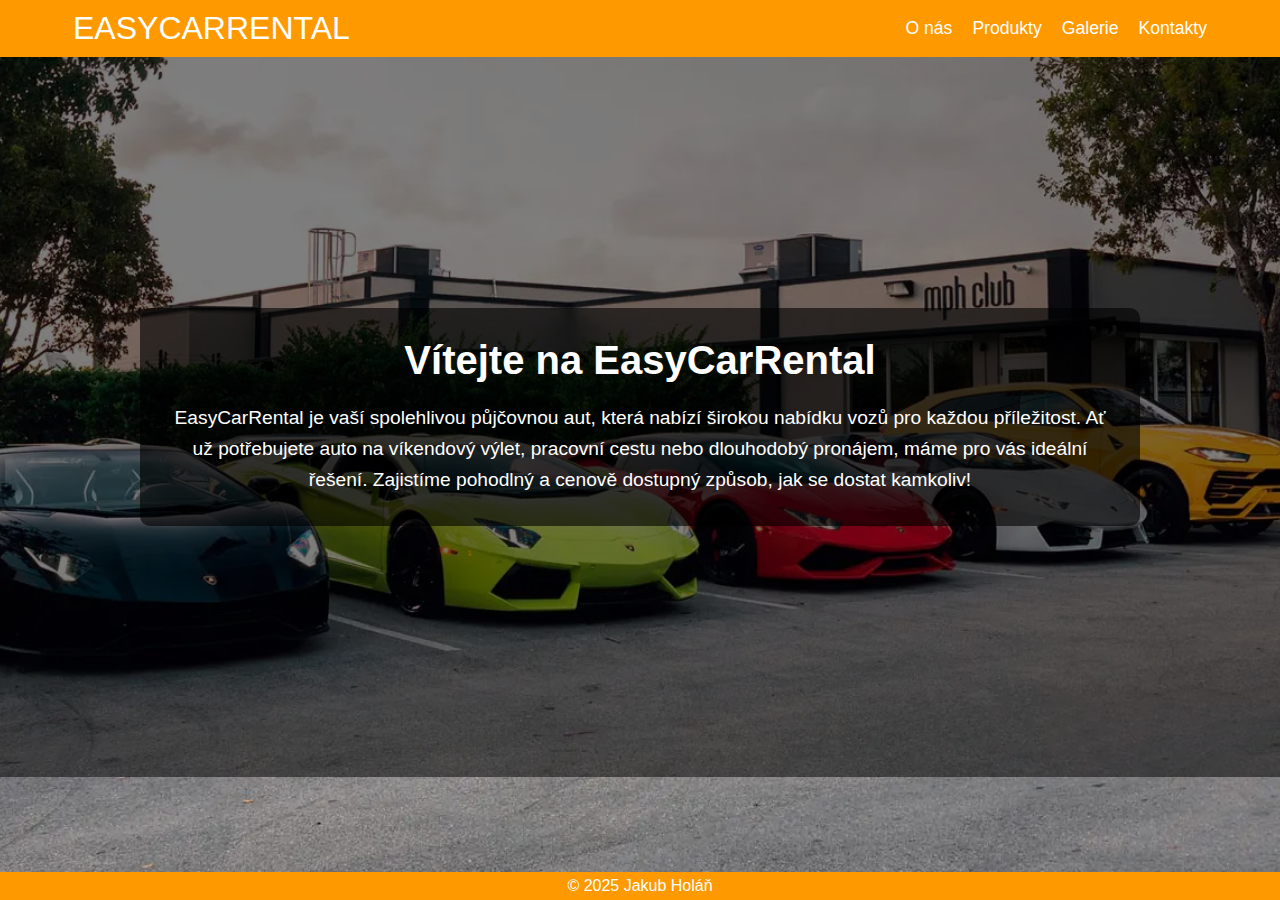
<file: index.html>
<!DOCTYPE html>
<html lang="cs">
<head>
    <meta charset="UTF-8">
    <meta name="viewport" content="width=device-width, initial-scale=1.0">
    <title>EasyCarRental.cz</title>
    <link rel="stylesheet" href="style1.css">
</head>
<body>
    <nav class="navbar">
        <div class="navbar-container">
            <a href="index.html" class="navbar-brand">EASYCARRENTAL</a>
            <ul class="navbar-nav">
                <li><a href="onas.html">O nás</a></li>
                <li><a href="produkty.html">Produkty</a></li>
                <li><a href="galerie.html">Galerie</a></li>
                <li><a href="kontakty.html">Kontakty</a></li>
            </ul>
        </div>
    </nav>
    
    <section class="main-content">
        <div class="overlay">
            <div class="content">
                <h1>Vítejte na EasyCarRental</h1>
                <p>EasyCarRental je vaší spolehlivou půjčovnou aut, která nabízí širokou nabídku vozů pro každou příležitost. Ať už potřebujete auto na víkendový výlet, pracovní cestu nebo dlouhodobý pronájem, máme pro vás ideální řešení. Zajistíme pohodlný a cenově dostupný způsob, jak se dostat kamkoliv!</p>
            </div>
        </div>
    </section>

    <footer class="footer">
        <p>&copy; 2025 Jakub Holáň</p>
    </footer>
</body>
</html>
</file>
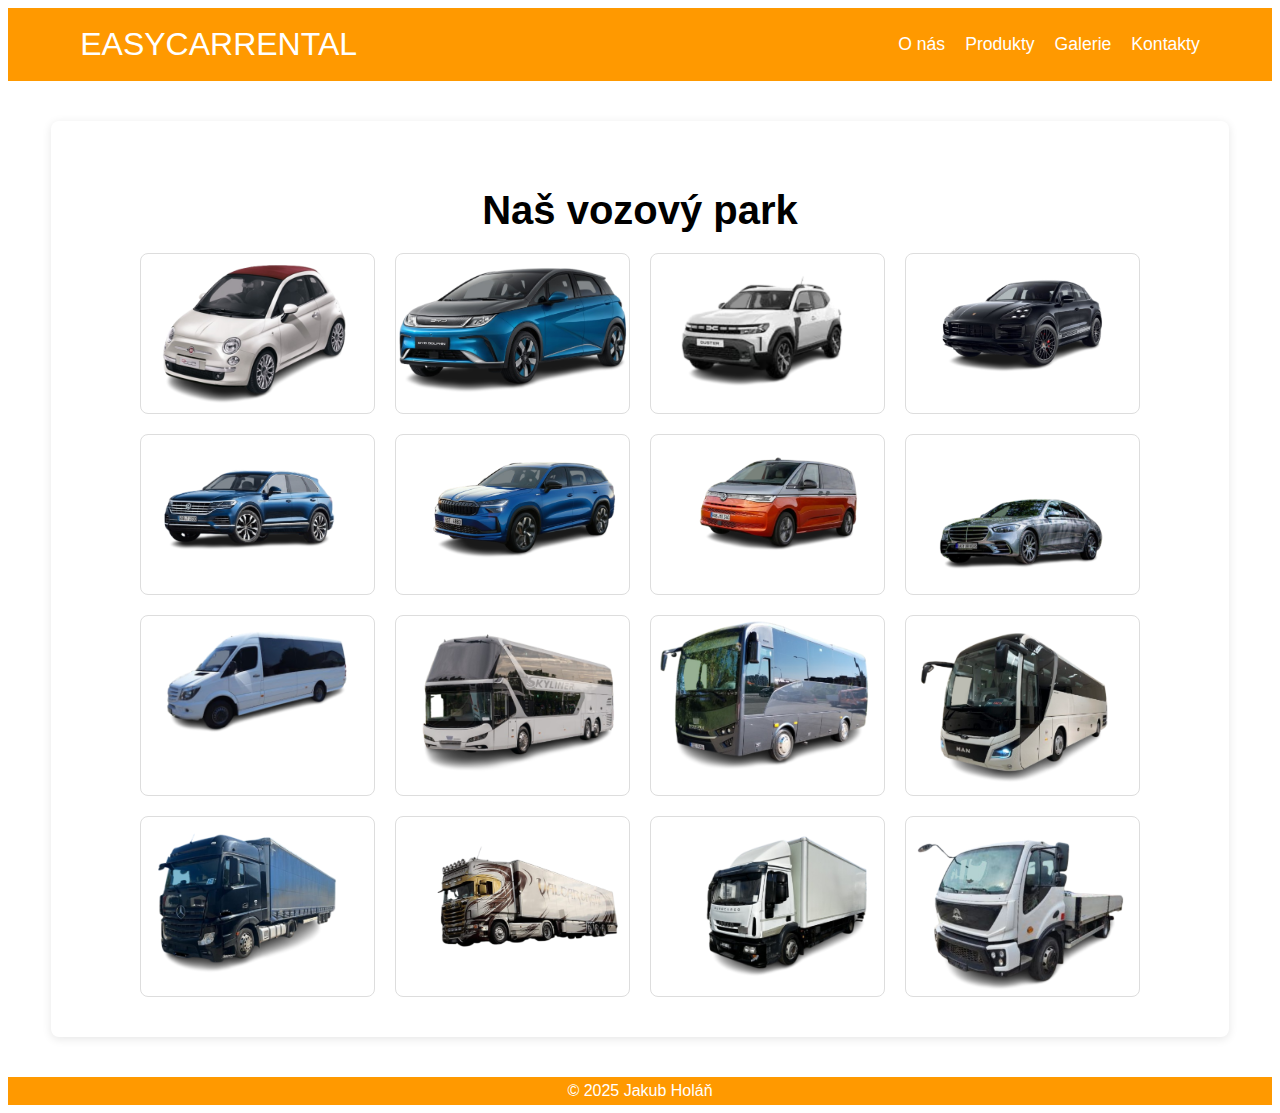
<file: galerie.html>
<!DOCTYPE html>
<html lang="cs">
<head>
    <meta charset="UTF-8">
    <meta name="viewport" content="width=device-width, initial-scale=1.0">
    <title>EasyCarRental.cz</title>
    <link rel="stylesheet" href="style4.css">
</head>
<body>
    <nav class="navbar">
        <div class="navbar-container">
            <a href="index.html" class="navbar-brand">EASYCARRENTAL</a>
            <ul class="navbar-nav">
                <li><a href="onas.html">O nás</a></li>
                <li><a href="produkty.html">Produkty</a></li>
                <li><a href="galerie.html">Galerie</a></li>
                <li><a href="kontakty.html">Kontakty</a></li>
            </ul>
        </div>
    </nav>

    <section class="gallery">
        <div class="gallery-container">
            <h1>Naš vozový park</h1>
            <div class="grid-container">
                <div class="grid-item"><img src="auto.1.png" alt="Auto 1"></div>
                <div class="grid-item"><img src="auto2.png" alt="Auto 2"></div>
                <div class="grid-item"><img src="auto3.png" alt="Auto 3"></div>
                <div class="grid-item"><img src="auto4.png" alt="Auto 4"></div>
                <div class="grid-item"><img src="auto5.png" alt="Auto 5"></div>
                <div class="grid-item"><img src="auto6.png" alt="Auto 6"></div>
                <div class="grid-item"><img src="auto7.png" alt="Auto 7"></div>
                <div class="grid-item"><img src="auto8.png" alt="Auto 8"></div>
                <div class="grid-item"><img src="autobus1.png" alt="Auto 1"></div>
                <div class="grid-item"><img src="autobus2.png" alt="Auto 2"></div>
                <div class="grid-item"><img src="autobus3.png" alt="Auto 3"></div>
                <div class="grid-item"><img src="autobus4.png" alt="Auto 4"></div>
                <div class="grid-item"><img src="tahač1.png" alt="Auto 1"></div>
                <div class="grid-item"><img src="tahač2.png" alt="Auto 2"></div>
                <div class="grid-item"><img src="tahač3.png" alt="Auto 1"></div>
                <div class="grid-item"><img src="tahač4.png" alt="Auto 2"></div> 
            </div>
        </div>
    </section>    

    <footer class="footer">
        <p>&copy; 2025 Jakub Holáň</p>
    </footer>
</body>
</html>
</file>
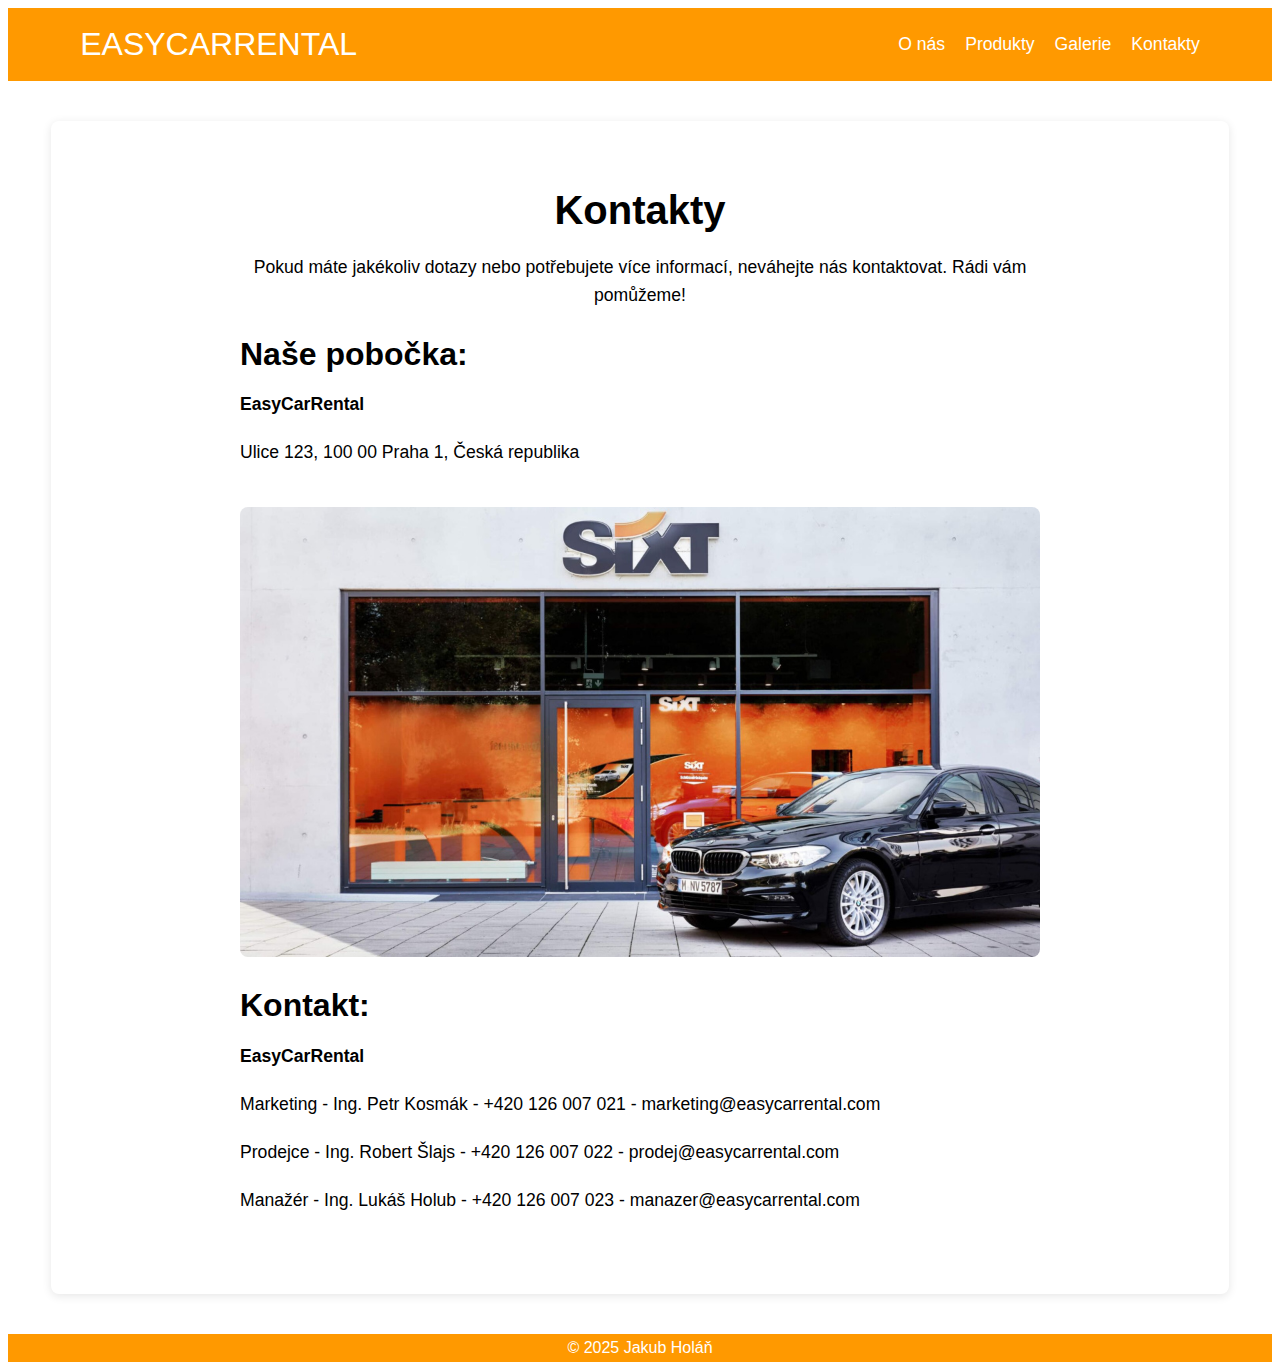
<file: kontakty.html>
<!DOCTYPE html>
<html lang="cs">
<head>
    <meta charset="UTF-8">
    <meta name="viewport" content="width=device-width, initial-scale=1.0">
    <title>EasyCarRental.cz</title>
    <link rel="stylesheet" href="style3.css">
</head>
<body>
    <nav class="navbar">
        <div class="navbar-container">
            <a href="index.html" class="navbar-brand">EASYCARRENTAL</a>
            <ul class="navbar-nav">
                <li><a href="onas.html">O nás</a></li>
                <li><a href="produkty.html">Produkty</a></li>
                <li><a href="galerie.html">Galerie</a></li>
                <li><a href="kontakty.html">Kontakty</a></li>
            </ul>
        </div>
    </nav>

    <section class="contact">
        <div class="contact-container">
            <h1>Kontakty</h1>
            <p>Pokud máte jakékoliv dotazy nebo potřebujete více informací, neváhejte nás kontaktovat. Rádi vám pomůžeme!</p>
            <div class="contact-info">
                <h2>Naše pobočka:</h2>
                <p><strong>EasyCarRental</strong></p>
                <p>Ulice 123, 100 00 Praha 1, Česká republika</p>
            </div>
            <div class="contact-image">
                <img src="kontakt.jpg" alt="Pobočka EasyCarRental" />
            </div>
            <div class="contact-info">
                <h2>Kontakt:</h2>
                <p><strong>EasyCarRental</strong></p>
                <p>Marketing - Ing. Petr Kosmák - +420 126 007 021 - marketing@easycarrental.com</p>
                <p>Prodejce - Ing. Robert Šlajs - +420 126 007 022 - prodej@easycarrental.com</p>
                <p>Manažér - Ing. Lukáš Holub - +420 126 007 023 - manazer@easycarrental.com</p>
            </div>
        </div>
    </section>  
 
    <footer class="footer">
        <p>&copy; 2025 Jakub Holáň</p>
    </footer>
</body>
</html>
</file>
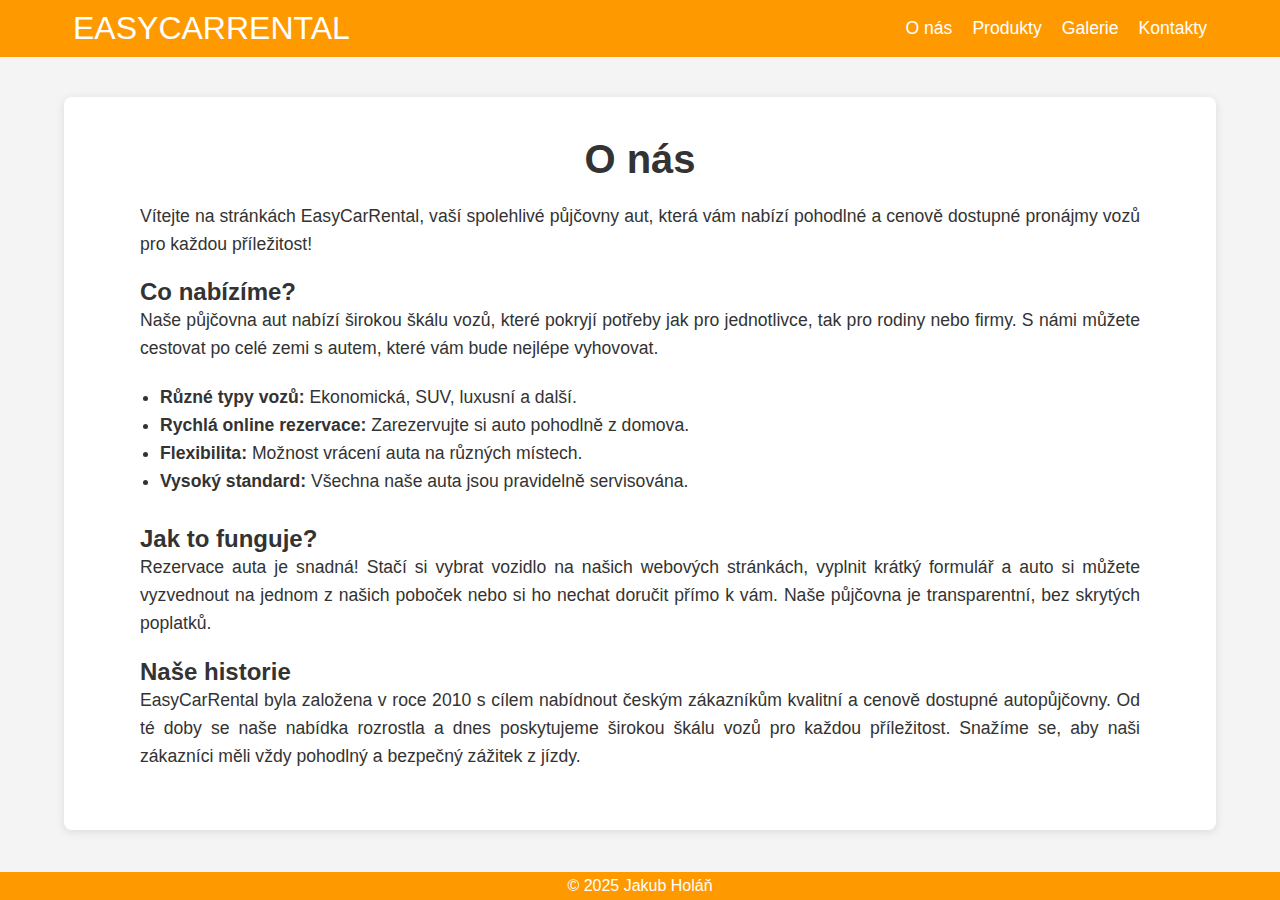
<file: onas.html>
<!DOCTYPE html>
<html lang="cs">
<head>
    <meta charset="UTF-8">
    <meta name="viewport" content="width=device-width, initial-scale=1.0">
    <title>EasyCarRental.cz</title>
    <link rel="stylesheet" href="style2.css">
</head>
<body>
    <nav class="navbar">
        <div class="navbar-container">
            <a href="index.html" class="navbar-brand">EASYCARRENTAL</a>
            <ul class="navbar-nav">
                <li><a href="onas.html">O nás</a></li>
                <li><a href="produkty.html">Produkty</a></li>
                <li><a href="galerie.html">Galerie</a></li>
                <li><a href="kontakty.html">Kontakty</a></li>
            </ul>
        </div>
    </nav>
    <section class="about-us">
        <div class="about-us-container">
            <h1>O nás</h1>
            <p>Vítejte na stránkách EasyCarRental, vaší spolehlivé půjčovny aut, která vám nabízí pohodlné a cenově dostupné pronájmy vozů pro každou příležitost!</p>

            <h2>Co nabízíme?</h2>
            <p>Naše půjčovna aut nabízí širokou škálu vozů, které pokryjí potřeby jak pro jednotlivce, tak pro rodiny nebo firmy. S námi můžete cestovat po celé zemi s autem, které vám bude nejlépe vyhovovat.</p>

            <ul>
                <li><strong>Různé typy vozů:</strong> Ekonomická, SUV, luxusní a další.</li>
                <li><strong>Rychlá online rezervace:</strong> Zarezervujte si auto pohodlně z domova.</li>
                <li><strong>Flexibilita:</strong> Možnost vrácení auta na různých místech.</li>
                <li><strong>Vysoký standard:</strong> Všechna naše auta jsou pravidelně servisována.</li>
            </ul>

            <h2>Jak to funguje?</h2>
            <p>Rezervace auta je snadná! Stačí si vybrat vozidlo na našich webových stránkách, vyplnit krátký formulář a auto si můžete vyzvednout na jednom z našich poboček nebo si ho nechat doručit přímo k vám. Naše půjčovna je transparentní, bez skrytých poplatků.</p>

            <h2>Naše historie</h2>
            <p>EasyCarRental byla založena v roce 2010 s cílem nabídnout českým zákazníkům kvalitní a cenově dostupné autopůjčovny. Od té doby se naše nabídka rozrostla a dnes poskytujeme širokou škálu vozů pro každou příležitost. Snažíme se, aby naši zákazníci měli vždy pohodlný a bezpečný zážitek z jízdy.</p>
        </div>
    </section>
 
    <footer class="footer">
        <p>&copy; 2025 Jakub Holáň</p>
    </footer>
</body>
</html>
</file>
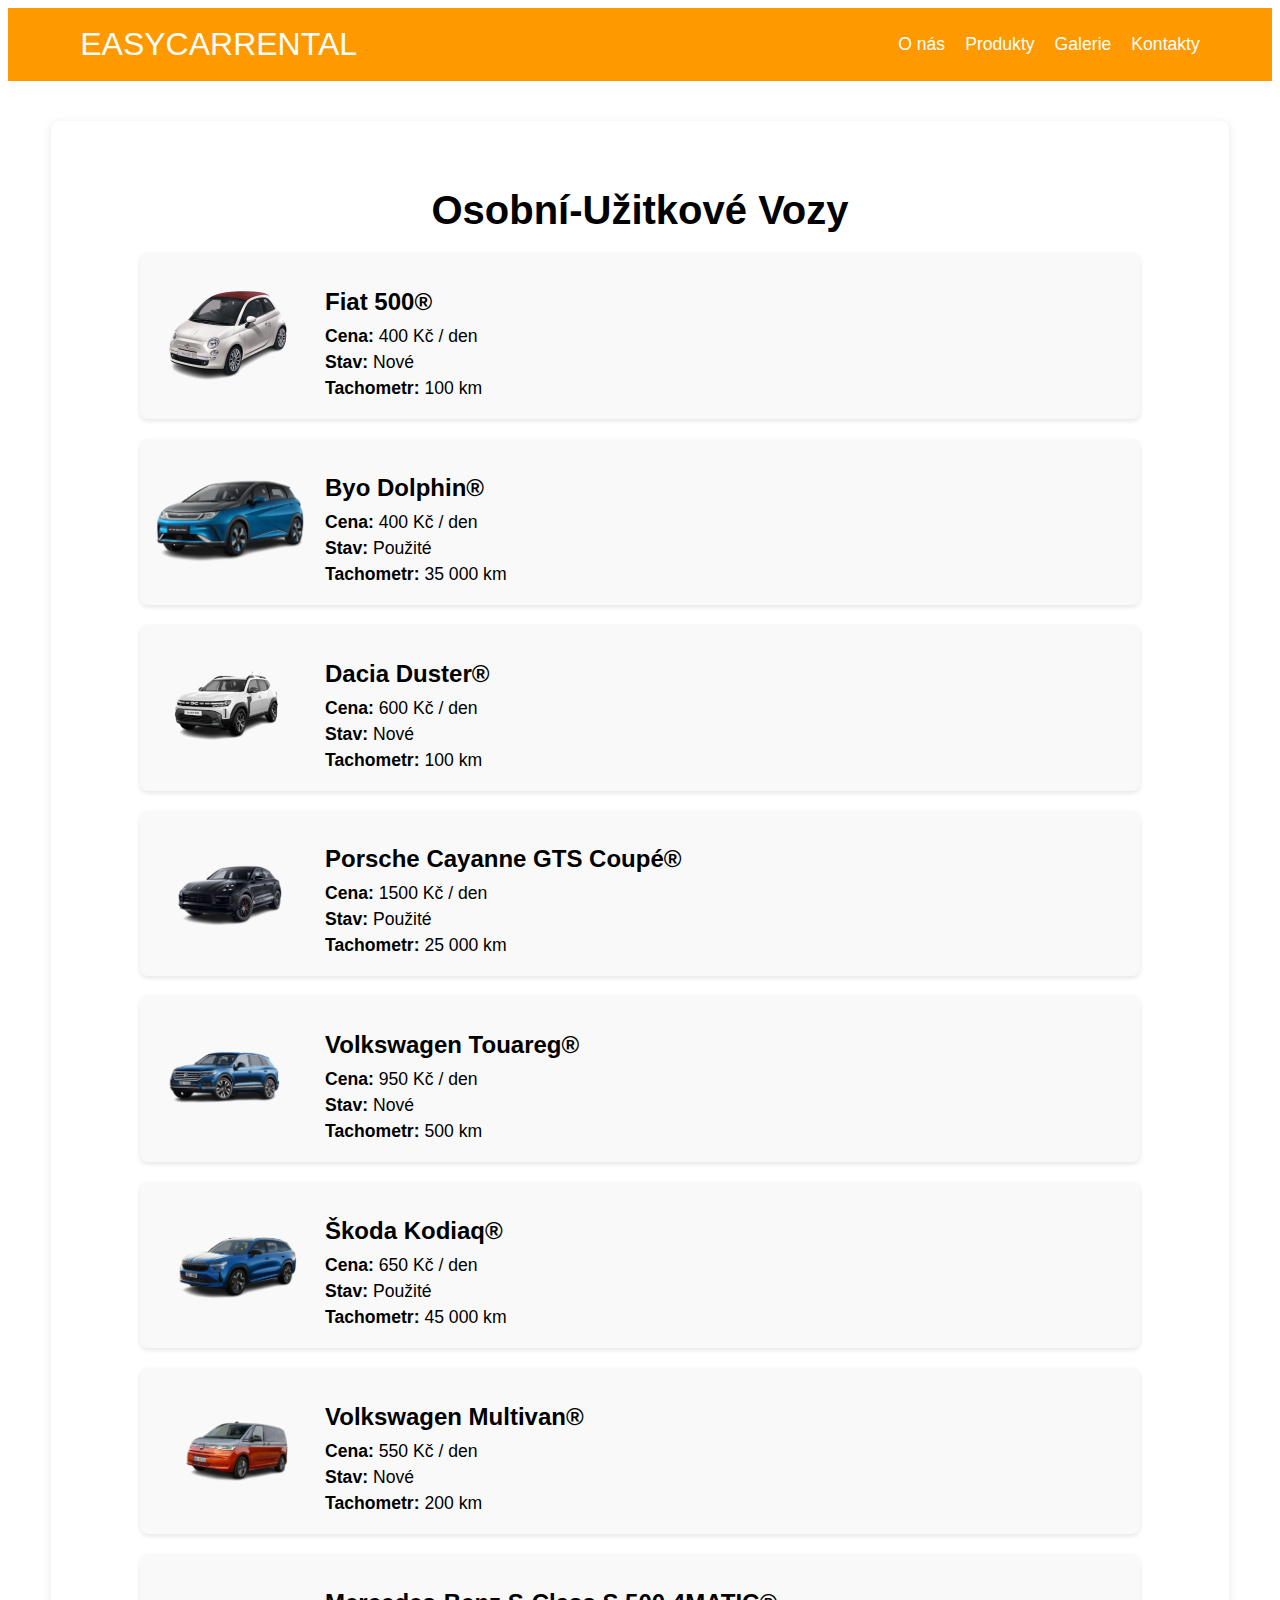
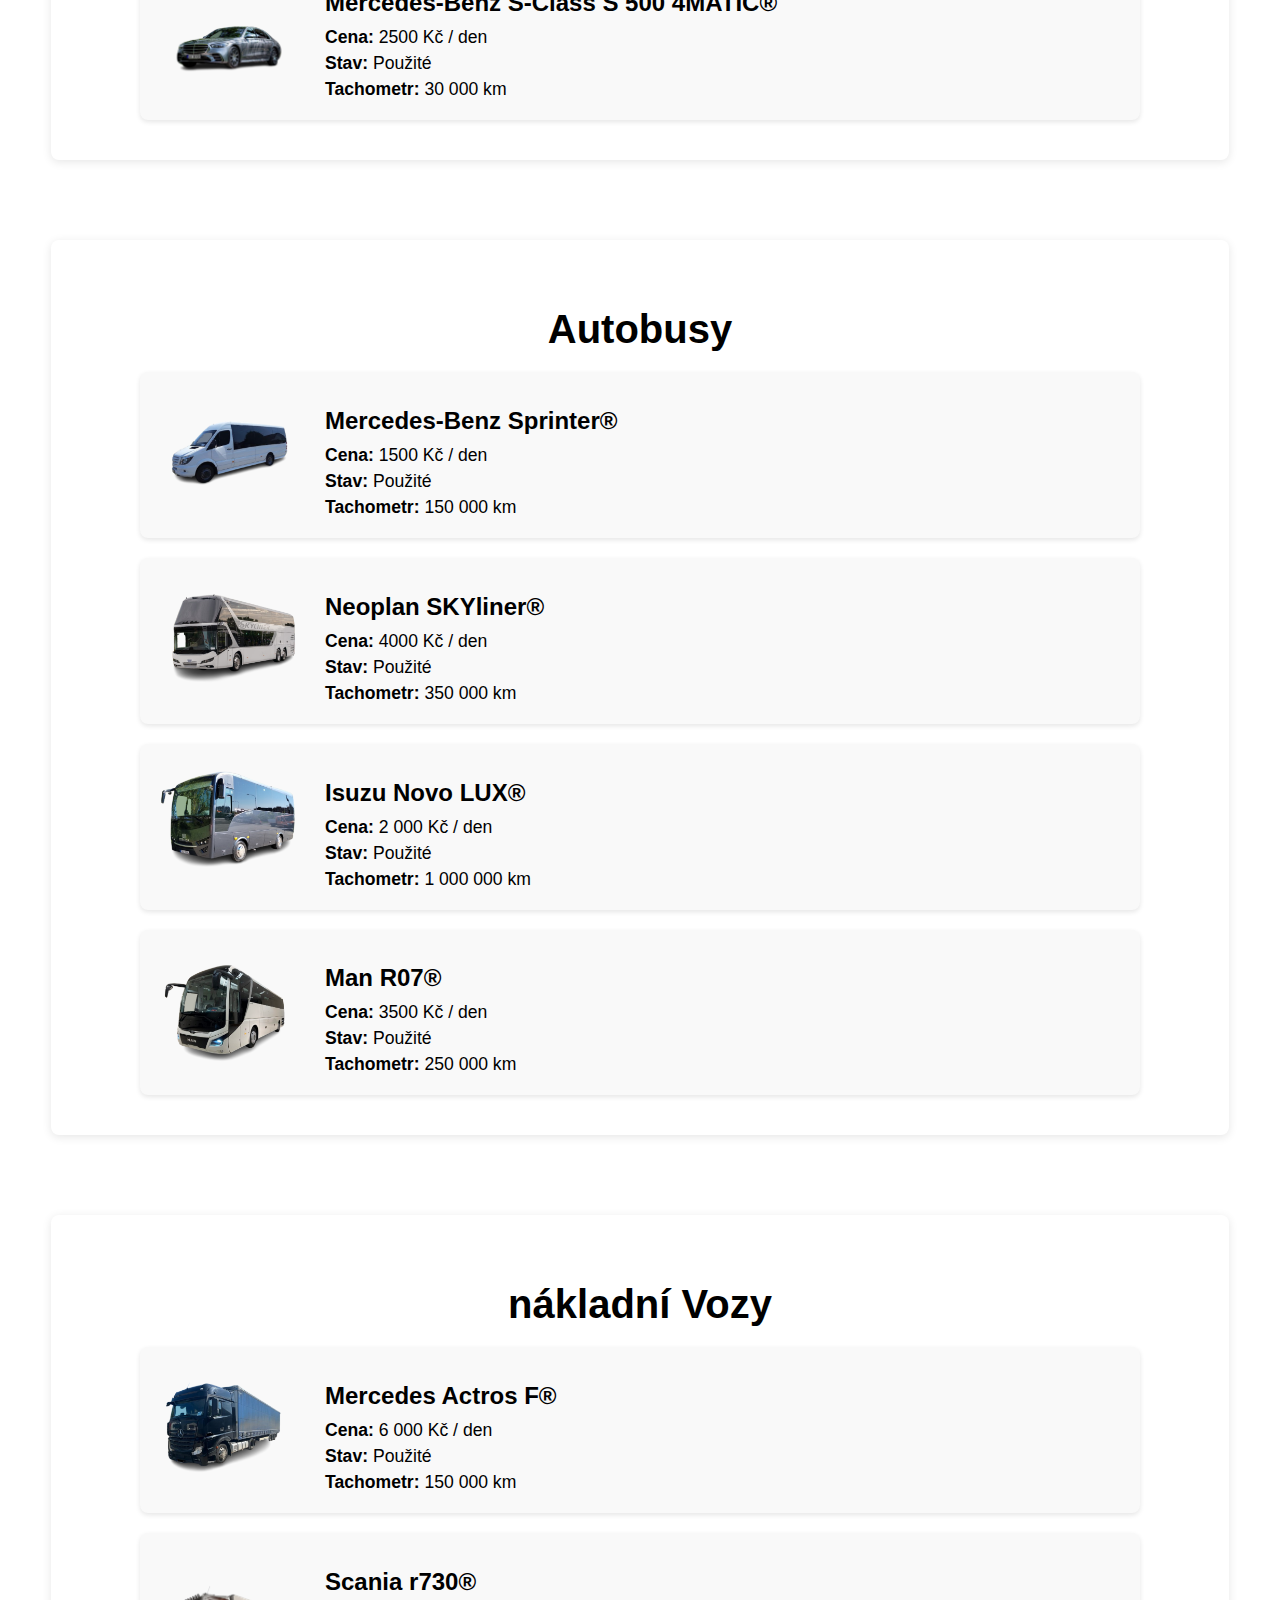
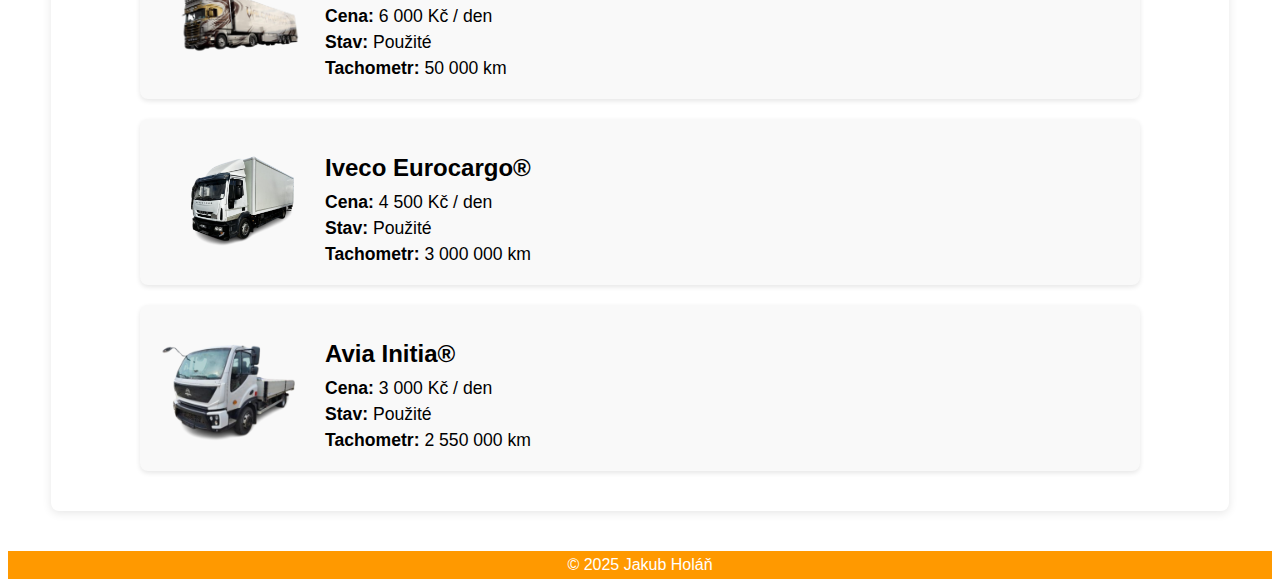
<file: produkty.html>
<!DOCTYPE html>
<html lang="cs">
<head>
    <meta charset="UTF-8">
    <meta name="viewport" content="width=device-width, initial-scale=1.0">
    <title>EasyCarRental.cz</title>
    <link rel="stylesheet" href="style5.css">
</head>
<body>
    <nav class="navbar">
        <div class="navbar-container">
            <a href="index.html" class="navbar-brand">EASYCARRENTAL</a>
            <ul class="navbar-nav">
                <li><a href="onas.html">O nás</a></li>
                <li><a href="produkty.html">Produkty</a></li>
                <li><a href="galerie.html">Galerie</a></li>
                <li><a href="kontakty.html">Kontakty</a></li>
            </ul>
        </div>
    </nav>
    
    <section class="products">
        <div class="products-container">
            <h1>Osobní-Užitkové Vozy</h1>
            <div class="product-list">
                <div class="product-item">
                    <div class="product-image">
                        <img src="auto.1.png" alt="Auto 1">
                    </div>
                    <div class="product-info">
                        <h2>Fiat 500®</h2>
                        <p><strong>Cena:</strong> 400 Kč / den</p>
                        <p><strong>Stav:</strong> Nové</p>
                        <p><strong>Tachometr:</strong> 100 km</p>
                    </div>
                </div>
                <div class="product-item">
                    <div class="product-image">
                        <img src="auto2.png" alt="Auto 2">
                    </div>
                    <div class="product-info">
                        <h2>Byo Dolphin®</h2>
                        <p><strong>Cena:</strong> 400 Kč / den</p>
                        <p><strong>Stav:</strong> Použité</p>
                        <p><strong>Tachometr:</strong> 35 000 km</p>
                    </div>
                </div>
                <div class="product-item">
                    <div class="product-image">
                        <img src="auto3.png" alt="Auto 3">
                    </div>
                    <div class="product-info">
                        <h2>Dacia Duster®</h2>
                        <p><strong>Cena:</strong> 600 Kč / den</p>
                        <p><strong>Stav:</strong> Nové</p>
                        <p><strong>Tachometr:</strong> 100 km</p>
                    </div>
                </div>
                <div class="product-item">
                    <div class="product-image">
                        <img src="auto4.png" alt="Auto 4">
                    </div>
                    <div class="product-info">
                        <h2>Porsche Cayanne GTS Coupé®</h2>
                        <p><strong>Cena:</strong> 1500 Kč / den</p>
                        <p><strong>Stav:</strong> Použité</p>
                        <p><strong>Tachometr:</strong> 25 000 km</p>
                    </div>
                </div>
                <div class="product-item">
                    <div class="product-image">
                        <img src="auto5.png" alt="Auto 5">
                    </div>
                    <div class="product-info">
                        <h2>Volkswagen Touareg®</h2>
                        <p><strong>Cena:</strong> 950 Kč / den</p>
                        <p><strong>Stav:</strong> Nové</p>
                        <p><strong>Tachometr:</strong> 500 km</p>
                    </div>
                </div>
                <div class="product-item">
                    <div class="product-image">
                        <img src="auto6.png" alt="Auto 6">
                    </div>
                    <div class="product-info">
                        <h2>Škoda Kodiaq®</h2>
                        <p><strong>Cena:</strong> 650 Kč / den</p>
                        <p><strong>Stav:</strong> Použité</p>
                        <p><strong>Tachometr:</strong> 45 000 km</p>
                    </div>
                </div>
                <div class="product-item">
                    <div class="product-image">
                        <img src="auto7.png" alt="Auto 7">
                    </div>
                    <div class="product-info">
                        <h2>Volkswagen Multivan®</h2>
                        <p><strong>Cena:</strong> 550 Kč / den</p>
                        <p><strong>Stav:</strong> Nové</p>
                        <p><strong>Tachometr:</strong> 200 km</p>
                    </div>
                </div>
                <div class="product-item">
                    <div class="product-image">
                        <img src="auto8.png" alt="Auto 8">
                    </div>
                    <div class="product-info">
                        <h2>Mercedes-Benz S-Class S 500 4MATIC®</h2>
                        <p><strong>Cena:</strong> 2500 Kč / den</p>
                        <p><strong>Stav:</strong> Použité</p>
                        <p><strong>Tachometr:</strong> 30 000 km</p>
                    </div>
                </div>
            </div>
        </div>
    </section>
    <section class="products">
        <div class="products-container">
            <h1>Autobusy</h1>
            <div class="product-list">
                <div class="product-item">
                    <div class="product-image">
                        <img src="autobus1.png" alt="Auto 1">
                    </div>
                    <div class="product-info">
                        <h2>Mercedes-Benz Sprinter®</h2>
                        <p><strong>Cena:</strong> 1500 Kč / den</p>
                        <p><strong>Stav:</strong> Použité</p>
                        <p><strong>Tachometr:</strong> 150 000 km</p>
                    </div>
                </div>
                <div class="product-item">
                    <div class="product-image">
                        <img src="autobus2.png" alt="Auto 2">
                    </div>
                    <div class="product-info">
                        <h2>Neoplan SKYliner®</h2>
                        <p><strong>Cena:</strong> 4000 Kč / den</p>
                        <p><strong>Stav:</strong> Použité</p>
                        <p><strong>Tachometr:</strong> 350 000 km</p>
                    </div>
                </div>
                <div class="product-item">
                    <div class="product-image">
                        <img src="autobus3.png" alt="Auto 3">
                    </div>
                    <div class="product-info">
                        <h2>Isuzu Novo LUX®</h2>
                        <p><strong>Cena:</strong> 2 000 Kč / den</p>
                        <p><strong>Stav:</strong> Použité</p>
                        <p><strong>Tachometr:</strong> 1 000 000 km</p>
                    </div>
                </div>
                <div class="product-item">
                    <div class="product-image">
                        <img src="autobus4.png" alt="Auto 4">
                    </div>
                    <div class="product-info">
                        <h2>Man R07®</h2>
                        <p><strong>Cena:</strong> 3500 Kč / den</p>
                        <p><strong>Stav:</strong> Použité</p>
                        <p><strong>Tachometr:</strong> 250 000 km</p>
                    </div>
                </div>
                    </div>
                </div>
            </div>
        </div>
    </section>
    <section class="products">
        <div class="products-container">
            <h1>nákladní Vozy</h1>
            <div class="product-list">
                <div class="product-item">
                    <div class="product-image">
                        <img src="tahač1.png" alt="Auto 1">
                    </div>
                    <div class="product-info">
                        <h2>Mercedes Actros F®</h2>
                        <p><strong>Cena:</strong> 6 000 Kč / den</p>
                        <p><strong>Stav:</strong> Použité</p>
                        <p><strong>Tachometr:</strong> 150 000 km</p>
                    </div>
                </div>
                <div class="product-item">
                    <div class="product-image">
                        <img src="tahač2.png" alt="Auto 2">
                    </div>
                    <div class="product-info">
                        <h2>Scania r730®</h2>
                        <p><strong>Cena:</strong> 6 000 Kč / den</p>
                        <p><strong>Stav:</strong> Použité</p>
                        <p><strong>Tachometr:</strong> 50 000 km</p>
                    </div>
                </div>
                <div class="product-item">
                    <div class="product-image">
                        <img src="tahač3.png" alt="Auto 3">
                    </div>
                    <div class="product-info">
                        <h2>Iveco Eurocargo®</h2>
                        <p><strong>Cena:</strong> 4 500 Kč / den</p>
                        <p><strong>Stav:</strong> Použité</p>
                        <p><strong>Tachometr:</strong> 3 000 000 km</p>
                    </div>
                </div>
                <div class="product-item">
                    <div class="product-image">
                        <img src="tahač4.png" alt="Auto 4">
                    </div>
                    <div class="product-info">
                        <h2>Avia Initia®</h2>
                        <p><strong>Cena:</strong> 3 000 Kč / den</p>
                        <p><strong>Stav:</strong> Použité</p>
                        <p><strong>Tachometr:</strong> 2 550 000 km</p>
                    </div>
                </div>
                    </div>
                </div>
            </div>
        </div>
    </section>
    
    <footer class="footer">
        <p>&copy; 2025 Jakub Holáň</p>
    </footer>
</body>
</html>
</file>
<file: style1.css>
* {
    margin: 0;
    padding: 0;
    box-sizing: border-box;
}

body {
    background-image:url(finish.webp) ;
    font-family: Arial, sans-serif;
    background-position: center;
    background-repeat: no-repeat;
    background-size:cover ;
    background-color: #f4f4f4;
    color: #333;
    display: flex;
    flex-direction: column;
    min-height: 100vh; 
}

.navbar {
    background-color: #ff9900;
    padding: 10px;
    position: sticky;
    top: 0;
    z-index: 1000;
}

.navbar-container {
    display: flex;
    justify-content: space-between;
    align-items: center;
    width: 90%;
    margin: 0 auto;
}

.navbar-brand {
    font-size: 2rem;
    color: white;
    text-decoration: none;
}

.navbar-nav {
    list-style-type: none;
    display: flex;
}

.navbar-nav li {
    margin-left: 20px;
}

.navbar-nav a {
    color: white;
    text-decoration: none;
    font-size: 1.1rem;
    transition: color 0.3s;
}

.navbar-nav a:hover {
    color: #f1f1f1;
}

.main-content {
    position: relative;
    background-image: url('https://via.placeholder.com/1500x800'); 
    background-size: cover;
    background-position: center;
    height: 80vh;
    display: flex;
    align-items: center;
    justify-content: center;
}

.overlay {
    background-color: rgba(0, 0, 0, 0.5); 
    width: 100%;
    height: 100%;
    display: flex;
    justify-content: center;
    align-items: center;
}

.content {
    text-align: center;
    color: white;
    padding: 30px;
    background-color: rgba(0, 0, 0, 0.6); 
    border-radius: 10px;
    width: 80%;
    max-width: 1000px;
}

.content h1 {
    font-size: 2.5rem;
    margin-bottom: 20px;
}

.content p {
    font-size: 1.2rem;
    line-height: 1.6;
}

.footer {
    background-color: #ff9900;
    color: white;
    text-align: center;
    padding: 5px 0;
    width: 100%;
    font-size: 1rem;
    position: relative;
    bottom: 0;
}

.footer p {
    margin: 0;
}

body {
    display: flex;
    flex-direction: column;
    min-height: 100vh; 
}

footer {
    margin-top: auto; 
}
</file>
<file: style4.css>
.navbar {
    background-color: #ff9900;
    padding: 10px ;
    position: sticky;
    top: 0;
    z-index: 1000;
}

.navbar-container {
    display: flex;
    justify-content: space-between;
    align-items: center;
    width: 90%;
    margin: 0 auto;
}

.navbar-brand {
    font-size: 2rem;
    color: white;
    text-decoration: none;
}

.navbar-nav {
    list-style-type: none;
    display: flex;
}

.navbar-nav li {
    margin-left: 20px;
}

.navbar-nav a {
    color: white;
    text-decoration: none;
    font-size: 1.1rem;
    transition: color 0.3s;
}

.navbar-nav a:hover {
    color: #f1f1f1;
}

.gallery {
    padding: 40px 20px;
    width: 90%;
    margin: 40px auto;
    background-color: #fff;
    border-radius: 8px;
    box-shadow: 0 2px 10px rgba(0, 0, 0, 0.1);
}

.gallery-container {
    max-width: 1000px;
    margin: 0 auto;
    text-align: center;
}

.gallery h1 {
    font-size: 2.5rem;
    margin-bottom: 20px;
}

.grid-container {
    display: grid;
    grid-template-columns: repeat(4, 1fr);
    gap: 20px;
    margin-top: 20px;
}

.grid-item {
    border: 1px solid #ddd;
    border-radius: 8px;
    overflow: hidden;
    transition: transform 0.3s;
}

.grid-item img {
    width: 100%;
    height: auto;
}

.grid-item:hover {
    transform: scale(1.05);
}

.footer {
    background-color: #ff9900;
    color: white;
    text-align: center;
    padding: 5px 0;
    width: 100%;
    font-size: 1rem;
    position: relative;
    bottom: 0;
}

.footer p {
    margin: 0;
}

body {
    display: flex;
    flex-direction: column;
    min-height: 100vh; 
    font-family: Arial, sans-serif;
}

footer {
    margin-top: auto; 
}
</file>
<file: style3.css>
.navbar {
    background-color: #ff9900;
    padding: 10px;
    position: sticky;
    top: 0;
    z-index: 1000;
}

.navbar-container {
    display: flex;
    justify-content: space-between;
    align-items: center;
    width: 90%;
    margin: 0 auto;
}

.navbar-brand {
    font-size: 2rem;
    color: white;
    text-decoration: none;
}

.navbar-nav {
    list-style-type: none;
    display: flex;
}

.navbar-nav li {
    margin-left: 20px;
}

.navbar-nav a {
    color: white;
    text-decoration: none;
    font-size: 1.1rem;
    transition: color 0.3s;
}

.navbar-nav a:hover {
    color: #f1f1f1;
}

.contact {
    padding: 40px 20px;
    width: 90%;
    margin: 40px auto;
    background-color: #fff;
    border-radius: 8px;
    box-shadow: 0 2px 10px rgba(0, 0, 0, 0.1);
}

.contact-container {
    max-width: 800px;
    margin: 0 auto;
    text-align: center;
}

.contact h1 {
    font-size: 2.5rem;
    margin-bottom: 20px;
}

.contact p {
    font-size: 1.1rem;
    line-height: 1.6;
    margin-bottom: 20px;
}

.contact-info {
    margin-bottom: 40px;
    text-align: left;
    font-size: 1.1rem;
}

.contact-info h2 {
    font-size: 2rem;
    margin-bottom: 10px;
}

.contact-image {
    margin-top: 20px;
}

.contact-image img {
    max-width: 100%;
    height: auto;
    border-radius: 8px;
}

.footer {
    background-color: #ff9900;
    color: white;
    text-align: center;
    padding: 5px 0;
    width: 100%;
    font-size: 1rem;
    position: relative;
    bottom: 0;
}

.footer p {
    margin: 0;
}

body {
    display: flex;
    flex-direction: column;
    min-height: 100vh; 
    font-family: Arial, sans-serif;
}

footer {
    margin-top: auto; 
}
</file>
<file: style2.css>
* {
    margin: 0;
    padding: 0;
    box-sizing: border-box;
}

body {
    font-family: Arial, sans-serif;
    background-color: #f4f4f4;
    color: #333;
    display: flex;
    flex-direction: column;
    min-height: 100vh;
}

.navbar {
    background-color: #ff9900;
    padding: 10px;
    position: sticky;
    top: 0;
    z-index: 1000;
}

.navbar-container {
    display: flex;
    justify-content: space-between;
    align-items: center;
    width: 90%;
    margin: 0 auto;
}

.navbar-brand {
    font-size: 2rem;
    color: white;
    text-decoration: none;
}

.navbar-nav {
    list-style-type: none;
    display: flex;
}

.navbar-nav li {
    margin-left: 20px;
}

.navbar-nav a {
    color: white;
    text-decoration: none;
    font-size: 1.1rem;
    transition: color 0.3s;
}

.navbar-nav a:hover {
    color: #f1f1f1;
}

.about-us {
    background-color: #fff;
    padding: 40px 20px;
    width: 90%;
    margin: 40px auto;
    border-radius: 8px;
    box-shadow: 0 2px 10px rgba(0, 0, 0, 0.1);
}

.about-us-container {
    max-width: 1000px;
    margin: 0 auto;
}

.about-us h1 {
    font-size: 2.5rem;
    margin-bottom: 20px;
    text-align: center;
}

.about-us p {
    font-size: 1.1rem;
    line-height: 1.6;
    margin-bottom: 20px;
    text-align: justify;
}

.about-us ul {
    margin-bottom: 30px;
}

.about-us ul li {
    margin-left: 20px;
    font-size: 1.1rem;
    line-height: 1.6;
}

.footer {
    background-color: #ff9900;
    color: white;
    text-align: center;
    padding: 5px 0;
    width: 100%;
    font-size: 1rem;
    position: relative;
    bottom: 0;
}

.footer p {
    margin: 0;
}

body {
    display: flex;
    flex-direction: column;
    min-height: 100vh; 
}

footer {
    margin-top: auto; 
}
</file>
<file: style5.css>
.navbar {
    background-color: #ff9900;
    padding: 10px ;
    position: sticky;
    top: 0;
    z-index: 1000;
}

.navbar-container {
    display: flex;
    justify-content: space-between;
    align-items: center;
    width: 90%;
    margin: 0 auto;
}

.navbar-brand {
    font-size: 2rem;
    color: white;
    text-decoration: none;
}

.navbar-nav {
    list-style-type: none;
    display: flex;
}

.navbar-nav li {
    margin-left: 20px;
}

.navbar-nav a {
    color: white;
    text-decoration: none;
    font-size: 1.1rem;
    transition: color 0.3s;
}

.navbar-nav a:hover {
    color: #f1f1f1;
}

.products {
    padding: 40px 20px;
    width: 90%;
    margin: 40px auto;
    background-color: #fff;
    border-radius: 8px;
    box-shadow: 0 2px 10px rgba(0, 0, 0, 0.1);
}

.products-container {
    max-width: 1000px;
    margin: 0 auto;
    text-align: center;
}

.products h1 {
    font-size: 2.5rem;
    margin-bottom: 20px;
}

.product-list {
    display: flex;
    flex-direction: column;
    gap: 20px;
}

.product-item {
    display: flex;
    gap: 20px;
    align-items: center;
    background-color: #f9f9f9;
    padding: 15px;
    border-radius: 8px;
    box-shadow: 0 2px 5px rgba(0, 0, 0, 0.1);
}

.product-item:hover {
    background-color: #f1f1f1;
    transform: scale(1.02);
    transition: all 0.3s ease-in-out;
}

.product-image img {
    width: 150px;
    height: auto;
    border-radius: 8px;
}

.product-info {
    text-align: left;
    font-size: 1.1rem;
}

.product-info h2 {
    font-size: 1.5rem;
    margin-bottom: 10px;
}

.product-info p {
    margin: 5px 0;
}

.footer {
    background-color: #ff9900;
    color: white;
    text-align: center;
    padding: 5px 0;
    width: 100%;
    font-size: 1rem;
    position: relative;
    bottom: 0;
}

.footer p {
    margin: 0;
}

body {
    display: flex;
    flex-direction: column;
    min-height: 100vh; 
    font-family: Arial, sans-serif;
}

footer {
    margin-top: auto; 
}
</file>
